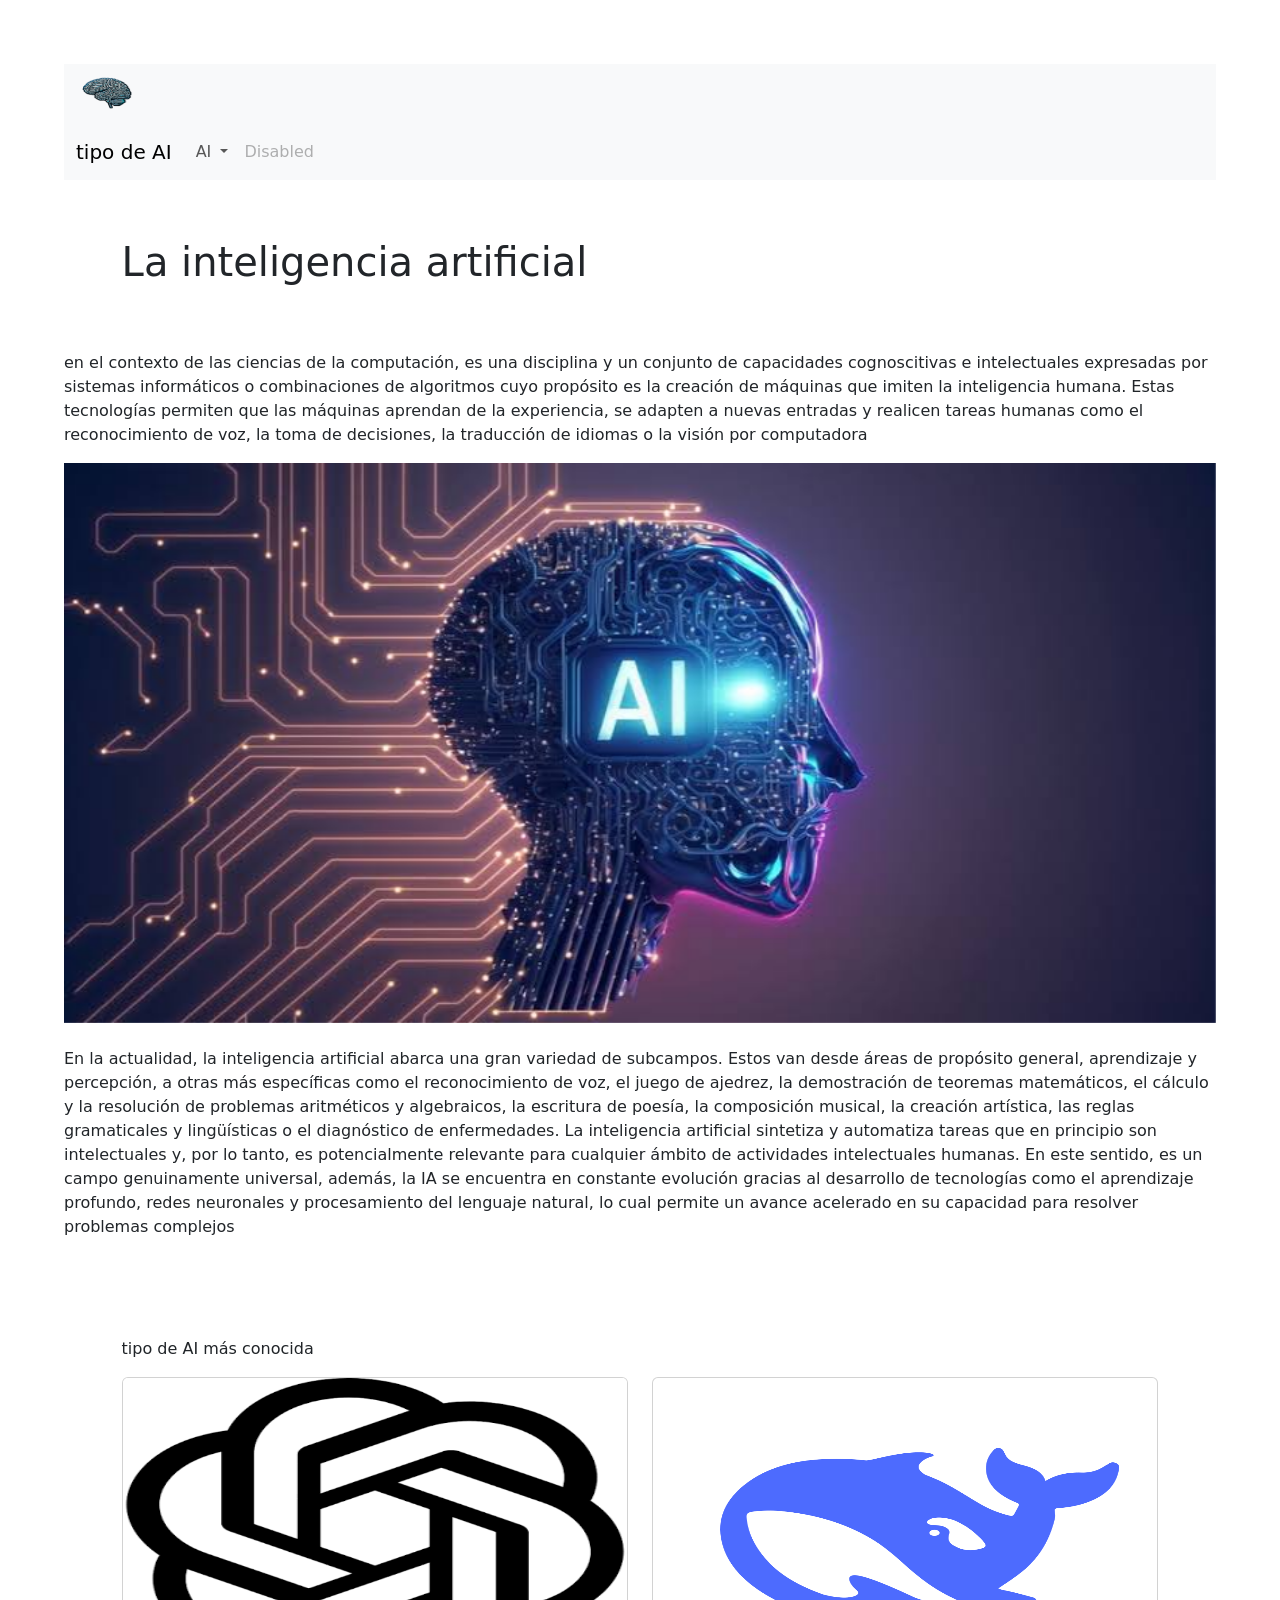
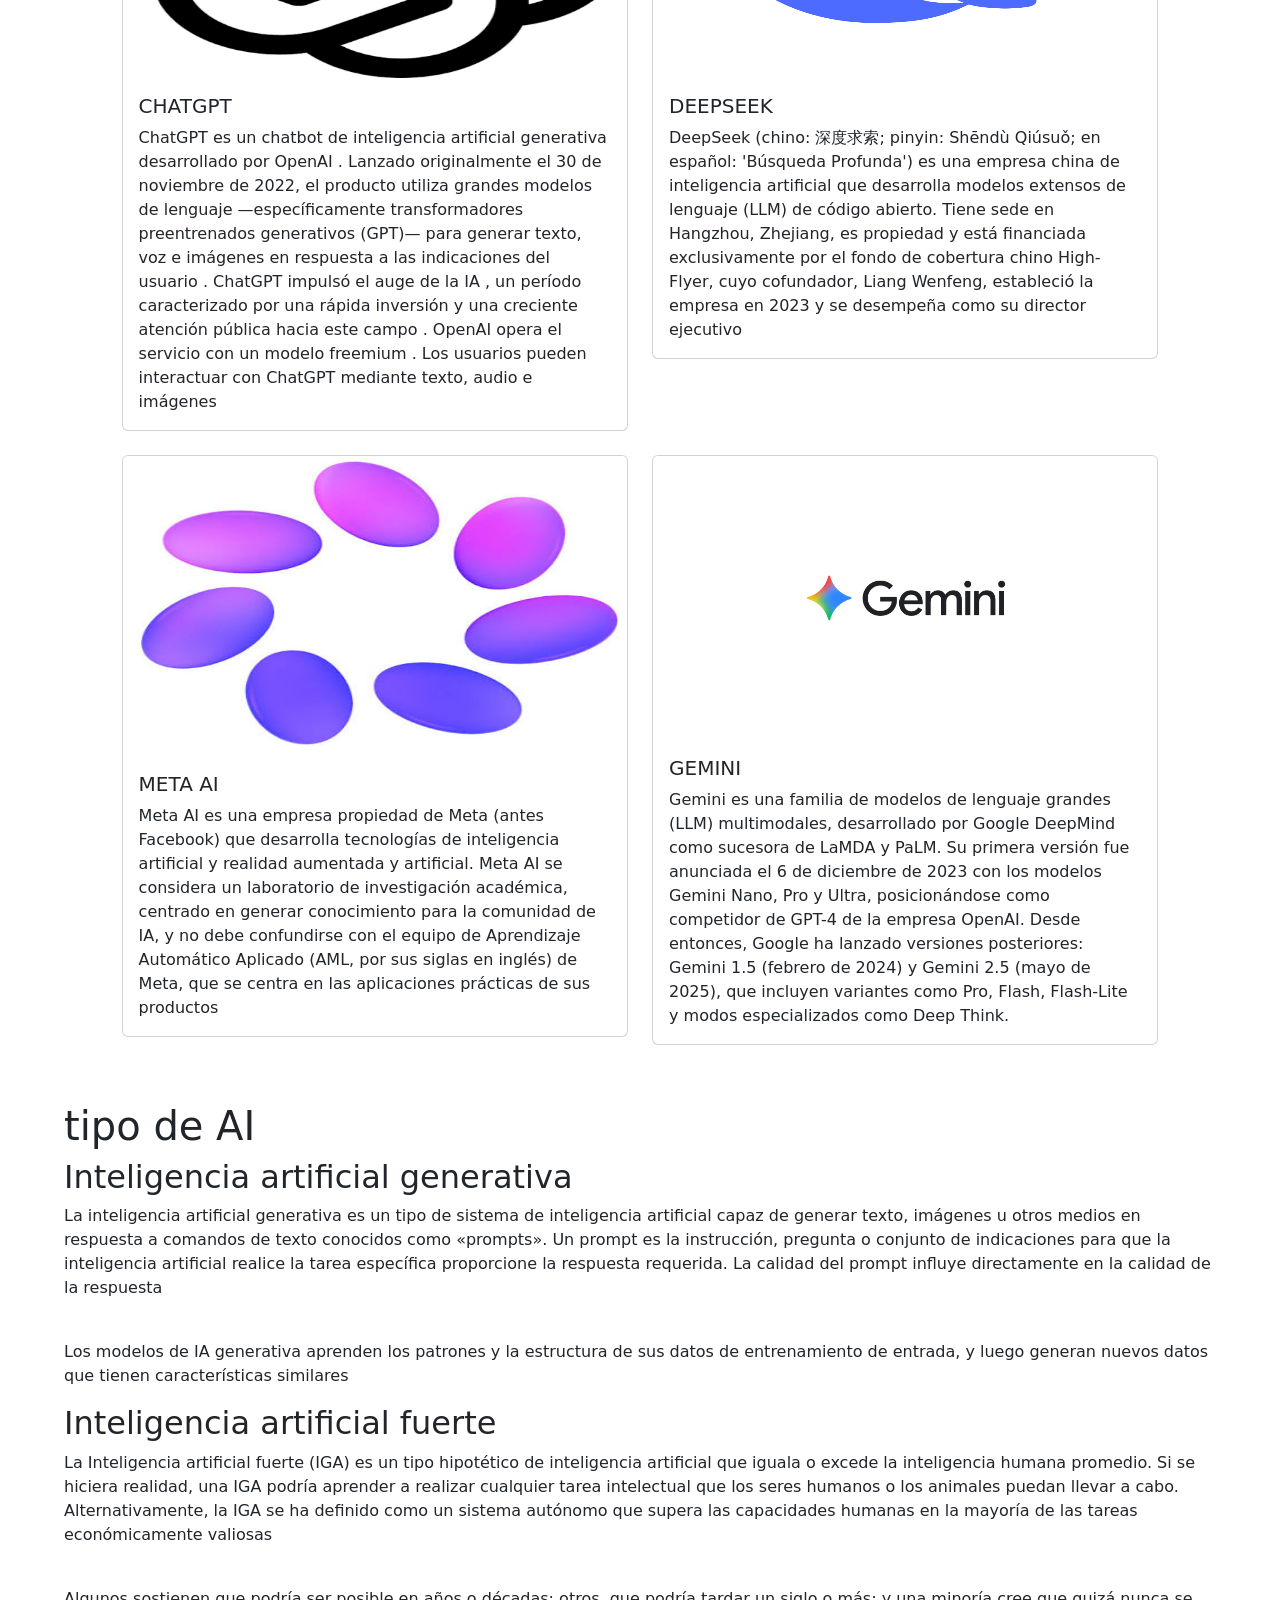
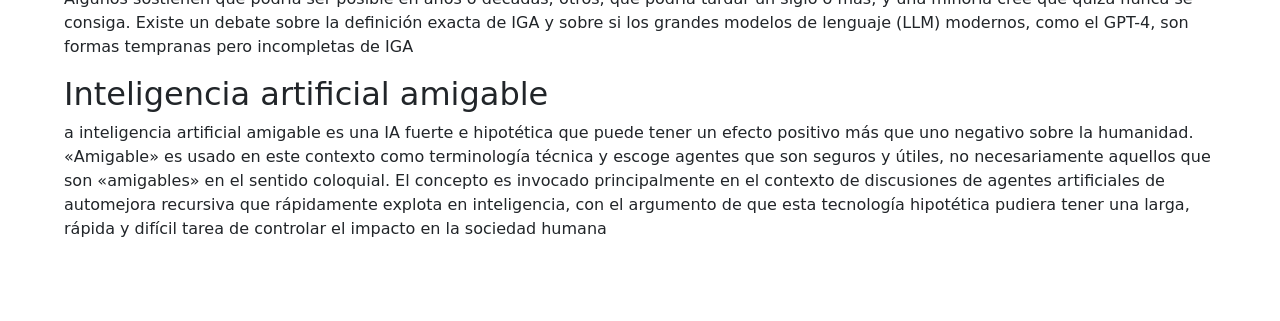
<file: index.html>
<!DOCTYPE html>
<html lang="en">
<head>
    <meta charset="UTF-8">
    <meta name="viewport" content="width=device-width, initial-scale=1.0">
    <title>historia de la Inteligencia Artificial</title>
    <link href="https://cdn.jsdelivr.net/npm/bootstrap@5.3.8/dist/css/bootstrap.min.css" rel="stylesheet" integrity="sha384-sRIl4kxILFvY47J16cr9ZwB07vP4J8+LH7qKQnuqkuIAvNWLzeN8tE5YBujZqJLB" crossorigin="anonymous">
    <script src="https://cdn.jsdelivr.net/npm/bootstrap@5.3.8/dist/js/bootstrap.bundle.min.js" integrity="sha384-FKyoEForCGlyvwx9Hj09JcYn3nv7wiPVlz7YYwJrWVcXK/BmnVDxM+D2scQbITxI" crossorigin="anonymous"></script>
    <link rel="stylesheet" href="estilos.css">

</head>
<body>
<nav class="navbar bg-body-tertiary">
  <div class="container">
    <a class="navbar-brand" href="#">
      <img src="imagenes/cerebro AI.png" alt="" width="50" height="34">
    </a>
  </div>
</nav>
<nav class="navbar navbar-expand-lg bg-body-tertiary">
  <div class="container-fluid">
    <a class="navbar-brand" href="#">tipo de AI</a>
    <button class="navbar-toggler" type="button" data-bs-toggle="collapse" data-bs-target="#navbarSupportedContent" aria-controls="navbarSupportedContent" aria-expanded="false" aria-label="Toggle navigation">
      <span class="navbar-toggler-icon"></span>
    </button>
    <div class="collapse navbar-collapse" id="navbarSupportedContent">
      <ul class="navbar-nav me-auto mb-2 mb-lg-0">
        <li class="nav-item dropdown">
          <a class="nav-link dropdown-toggle" href="#" role="button" data-bs-toggle="dropdown" aria-expanded="false">
            AI
          </a>
          <ul class="dropdown-menu">
            <li><a class="dropdown-item" href="Gemini.html">Gemini</a></li>
            <li><a class="dropdown-item" href="deepseek.html">DeepSeek</a></li>
            <li><a class="dropdown-item" href="ChatGPT.html">ChatGPT</a></li>
            <li><a class="dropdown-item" href="metaAI.html">metaAI</a></li>
            <li><hr class="dropdown-divider"></li>
          </ul>
        </li>
        <li class="nav-item">
          <a class="nav-link disabled" aria-disabled="true">Disabled</a>
        </li>
      </ul>
      
    </div>
  </div>
</nav>

  <section>
    <h1>La inteligencia artificial</h1>
    </section>
    <p>en el contexto de las ciencias de la computación, es una disciplina y un conjunto de capacidades cognoscitivas e intelectuales expresadas por sistemas informáticos o combinaciones de algoritmos cuyo propósito es la creación de máquinas que imiten la inteligencia humana. Estas tecnologías permiten que las máquinas aprendan de la experiencia, se adapten a nuevas entradas y realicen tareas humanas como el reconocimiento de voz, la toma de decisiones, la traducción de idiomas o la visión por computadora</p>
    <header>
        <div id="carouselExampleSlidesOnly" class="carousel slide" data-bs-ride="carousel">
  <div class="carousel-inner">
    <div class="carousel-item active">
      <img src="imagenes/AI.jpg" class="d-block w-100" alt="..." height="560">
    </div>
    <div class="carousel-item">
      <img src="imagenes/historia de la Inteligencia Artificial.jpg" class="d-block w-100" alt="..." height="560">
    </div>
    <div class="carousel-item">
      <img src="imagenes/IA 2.webp" class="d-block w-100" alt="..." height="560">
    </div>
  </div>
</div>
<br>

    </header>
    <p>En la actualidad, la inteligencia artificial abarca una gran variedad de subcampos. Estos van desde áreas de propósito general, aprendizaje y percepción, a otras más específicas como el reconocimiento de voz, el juego de ajedrez, la demostración de teoremas matemáticos, el cálculo y la resolución de problemas aritméticos y algebraicos, la escritura de poesía, la composición musical, la creación artística, las reglas gramaticales y lingüísticas o el diagnóstico de enfermedades. La inteligencia artificial sintetiza y automatiza tareas que en principio son intelectuales y, por lo tanto, es potencialmente relevante para cualquier ámbito de actividades intelectuales humanas. En este sentido, es un campo genuinamente universal, además, la IA se encuentra en constante evolución gracias al desarrollo de tecnologías como el aprendizaje profundo, redes neuronales y procesamiento del lenguaje natural, lo cual permite un avance acelerado en su capacidad para resolver problemas complejos</p>
    <br>    
<section>
  <p>tipo de AI más conocida</p>
    <div class="row row-cols-1 row-cols-md-2 g-4">
  <div class="col">
    <div class="card">
      <img src="imagenes/chatgpt 1.png" class="card-img-top" alt="..." height="300" >
      <div class="card-body">
        <h5 class="card-title">CHATGPT</h5>
        <p class="card-text">ChatGPT es un chatbot de inteligencia artificial generativa desarrollado por OpenAI . Lanzado originalmente el 30 de noviembre de 2022, el producto utiliza grandes modelos de lenguaje —específicamente transformadores preentrenados generativos (GPT)— para generar texto, voz e imágenes en respuesta a las indicaciones del usuario . ChatGPT impulsó el auge de la IA , un período caracterizado por una rápida inversión y una creciente atención pública hacia este campo . OpenAI opera el servicio con un modelo freemium . Los usuarios pueden interactuar con ChatGPT mediante texto, audio e imágenes</p>
      </div>
    </div>
  </div>
  <div class="col">
    <div class="card">
      <img src="imagenes/deepseek.webp" class="card-img-top" alt="..." height="300">
      <div class="card-body">
        <h5 class="card-title">DEEPSEEK</h5>
        <p class="card-text">DeepSeek (chino: 深度求索; pinyin: Shēndù Qiúsuǒ; en español: 'Búsqueda Profunda') es una empresa china de inteligencia artificial que desarrolla modelos extensos de lenguaje (LLM) de código abierto. Tiene sede en Hangzhou, Zhejiang, es propiedad y está financiada exclusivamente por el fondo de cobertura chino High-Flyer, cuyo cofundador, Liang Wenfeng, estableció la empresa en 2023 y se desempeña como su director ejecutivo</p>
      </div>
    </div>
  </div>
  <div class="col">
    <div class="card">
      <img src="imagenes/metaAI.jpg" class="card-img-top" alt="..." height="300">
      <div class="card-body">
        <h5 class="card-title">META AI</h5>
        <p class="card-text">Meta AI es una empresa propiedad de Meta (antes Facebook) que desarrolla tecnologías de inteligencia artificial y realidad aumentada y artificial. Meta AI se considera un laboratorio de investigación académica, centrado en generar conocimiento para la comunidad de IA, y no debe confundirse con el equipo de Aprendizaje Automático Aplicado (AML, por sus siglas en inglés) de Meta, que se centra en las aplicaciones prácticas de sus productos</p>
      </div>
    </div>
  </div>
  <div class="col">
    <div class="card">
      <img src="imagenes/gemini.png" class="card-img-top" alt="..." height="40%">
      <div class="card-body">
        <h5 class="card-title">GEMINI</h5>
        <p class="card-text">Gemini es una familia de modelos de lenguaje grandes (LLM) multimodales, desarrollado por Google DeepMind como sucesora de LaMDA y PaLM. Su primera versión fue anunciada el 6 de diciembre de 2023 con los modelos Gemini Nano, Pro y Ultra, posicionándose como competidor de GPT-4 de la empresa OpenAI. Desde entonces, Google ha lanzado versiones posteriores: Gemini 1.5 (febrero de 2024) y Gemini 2.5 (mayo de 2025), que incluyen variantes como Pro, Flash, Flash-Lite y modos especializados como Deep Think.</p>
      </div>
    </div>
  </div>
</div>
 
</div>
</section>
<h1>tipo de AI</h1>
<h2>Inteligencia artificial generativa</h2>
<p>La inteligencia artificial generativa es un tipo de sistema de inteligencia artificial capaz de generar texto, imágenes u otros medios en respuesta a comandos de texto conocidos como «prompts».  Un prompt es la instrucción, pregunta o conjunto de indicaciones para que la inteligencia artificial realice la tarea específica proporcione la respuesta requerida. La calidad del prompt influye directamente en la calidad de la respuesta</p>
<br>
<p>Los modelos de IA generativa aprenden los patrones y la estructura de sus datos de entrenamiento de entrada, y luego generan nuevos datos que tienen características similares</p>
<h2>Inteligencia artificial fuerte</h2>
<p>La Inteligencia artificial fuerte (IGA) es un tipo hipotético de inteligencia artificial que iguala o excede la inteligencia humana promedio. Si se hiciera realidad, una IGA podría aprender a realizar cualquier tarea intelectual que los seres humanos o los animales puedan llevar a cabo. Alternativamente, la IGA se ha definido como un sistema autónomo que supera las capacidades humanas en la mayoría de las tareas económicamente valiosas</p>
<br>
<p>Algunos sostienen que podría ser posible en años o décadas; otros, que podría tardar un siglo o más; y una minoría cree que quizá nunca se consiga. Existe un debate sobre la definición exacta de IGA y sobre si los grandes modelos de lenguaje (LLM) modernos, como el GPT-4, son formas tempranas pero incompletas de IGA</p>
<h2>Inteligencia artificial amigable</h2>
<p>a inteligencia artificial amigable es una IA fuerte e hipotética que puede tener un efecto positivo más que uno negativo sobre la humanidad. «Amigable» es usado en este contexto como terminología técnica y escoge agentes que son seguros y útiles, no necesariamente aquellos que son «amigables» en el sentido coloquial. El concepto es invocado principalmente en el contexto de discusiones de agentes artificiales de automejora recursiva que rápidamente explota en inteligencia, con el argumento de que esta tecnología hipotética pudiera tener una larga, rápida y difícil tarea de controlar el impacto en la sociedad humana</p>
</body>
</html>
</file>
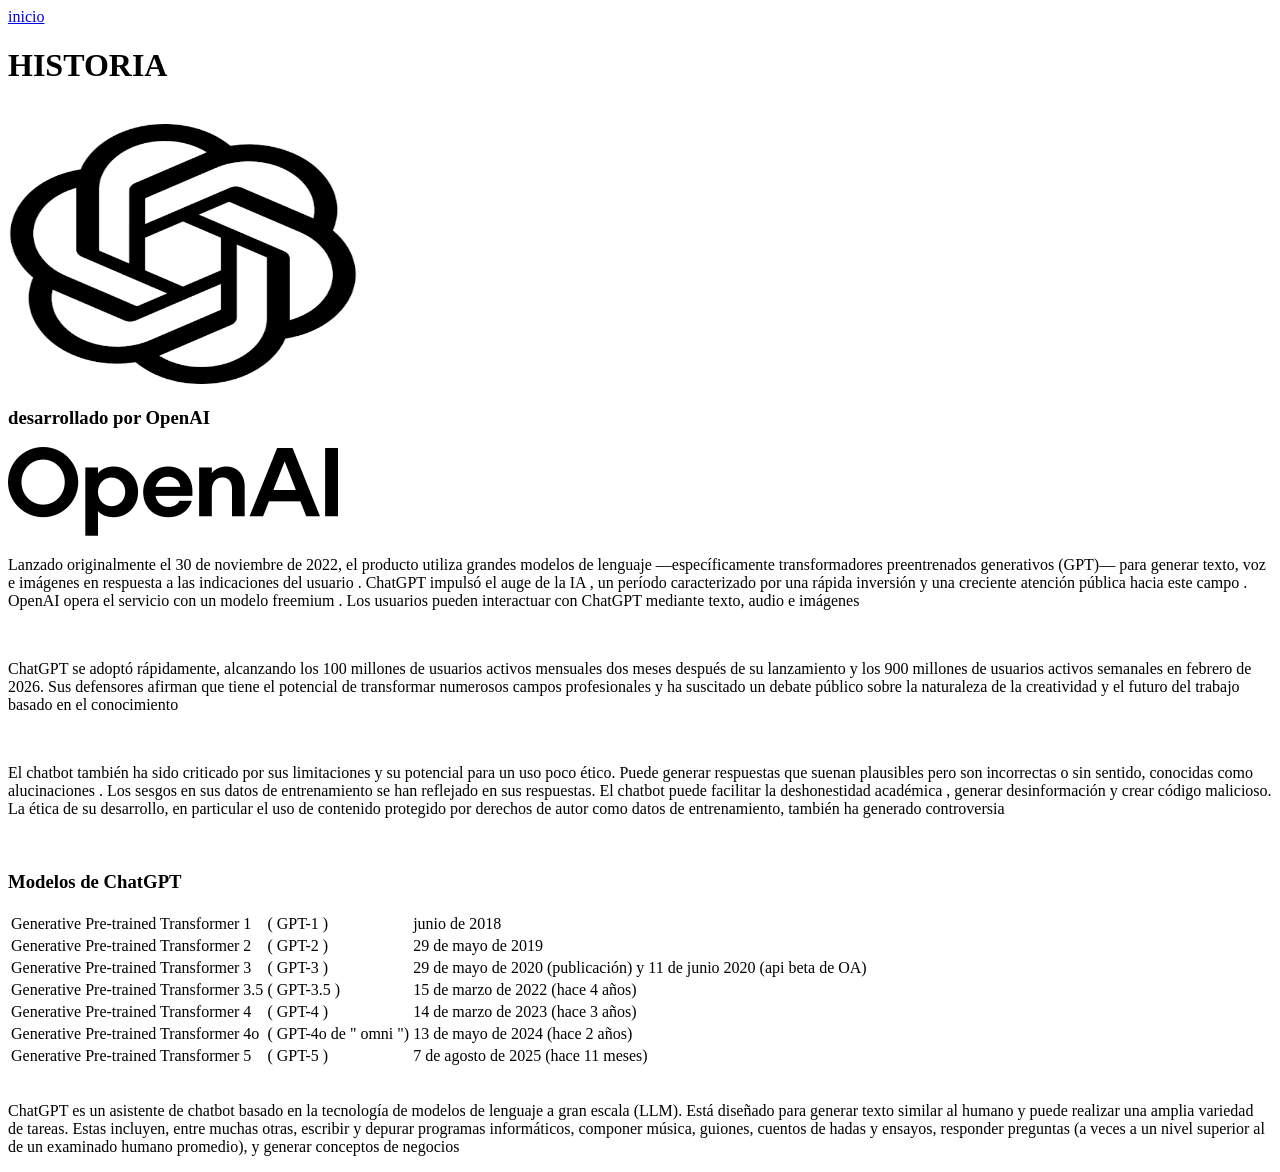
<file: ChatGPT.html>
<!DOCTYPE html>
<html lang="en">
<head>
    <meta charset="UTF-8">
    <meta name="viewport" content="width=device-width, initial-scale=1.0">
    <title>ChatGPT</title>
</head>
<body>
     <nav>
        <a href="index.html">inicio</a>
    </nav>
    <h1>HISTORIA</h1>
    <br>
    <img src="imagenes/chatgpt 1.png" height="260" width="350">
    <br>
    <H3>desarrollado por OpenAI</H3>
    <img src="imagenes/openAI.webp">
    <br>
    <P>Lanzado originalmente el 30 de noviembre de 2022, el producto utiliza grandes modelos de lenguaje —específicamente transformadores preentrenados generativos (GPT)— para generar texto, voz e imágenes en respuesta a las indicaciones del usuario . ChatGPT impulsó el auge de la IA , un período caracterizado por una rápida inversión y una creciente atención pública hacia este campo . OpenAI opera el servicio con un modelo freemium . Los usuarios pueden interactuar con ChatGPT mediante texto, audio e imágenes</P>
    <br>
    <p>ChatGPT se adoptó rápidamente, alcanzando los 100 millones de usuarios activos mensuales dos meses después de su lanzamiento y los 900 millones de usuarios activos semanales en febrero de 2026. Sus defensores afirman que tiene el potencial de transformar numerosos campos profesionales y ha suscitado un debate público sobre la naturaleza de la creatividad y el futuro del trabajo basado en el conocimiento</p>
    <br>
    <p>El chatbot también ha sido criticado por sus limitaciones y su potencial para un uso poco ético. Puede generar respuestas que suenan plausibles pero son incorrectas o sin sentido, conocidas como alucinaciones . Los sesgos en sus datos de entrenamiento se han reflejado en sus respuestas. El chatbot puede facilitar la deshonestidad académica , generar desinformación y crear código malicioso. La ética de su desarrollo, en particular el uso de contenido protegido por derechos de autor como datos de entrenamiento, también ha generado controversia</p>
    <br>
    <h3>Modelos de ChatGPT</h3>
    <table>
  <tr>
    <td>Generative Pre-trained Transformer 1</td>
    <td>( GPT-1 )</td>
    <td>junio de 2018</td>
  </tr>
  <tr>
     <td>Generative Pre-trained Transformer 2</td>
    <td>( GPT-2 )</td>
    <td>29 de mayo de 2019</td>
  </tr>
  <tr>
    <td>Generative Pre-trained Transformer 3</td>
    <td>( GPT-3 )</td>
    <td>29 de mayo de 2020 (publicación) y 11 de junio 2020 (api beta de OA) </td>
  </tr>
  <tr>
    <td>Generative Pre-trained Transformer 3.5</td>
    <td>( GPT-3.5 )</td>
    <td>15 de marzo  de 2022 (hace 4 años)</td>
  </tr>
  <tr>
    <td>Generative Pre-trained Transformer 4</td>
    <td>( GPT-4 )</td>
    <td>14 de marzo de 2023 (hace 3 años)</td>
  </tr>
  <tr>
    <td>Generative Pre-trained Transformer 4o</td>
    <td>( GPT-4o de " omni ")</td>
    <td>13 de mayo de 2024 (hace 2 años)</td>
  </tr>
  <tr>
    <td>Generative Pre-trained Transformer 5</td>
    <td>( GPT-5 )</td>
    <td> 7 de agosto de 2025 (hace 11 meses)</td>
  </tr>
</table>
<br>
    <p>ChatGPT es un asistente de chatbot basado en la tecnología de modelos de lenguaje a gran escala (LLM). Está diseñado para generar texto similar al humano y puede realizar una amplia variedad de tareas. Estas incluyen, entre muchas otras, escribir y depurar programas informáticos, componer música, guiones, cuentos de hadas y ensayos, responder preguntas (a veces a un nivel superior al de un examinado humano promedio), y generar conceptos de negocios</p>
</body>
    
</body>
</html>
</file>
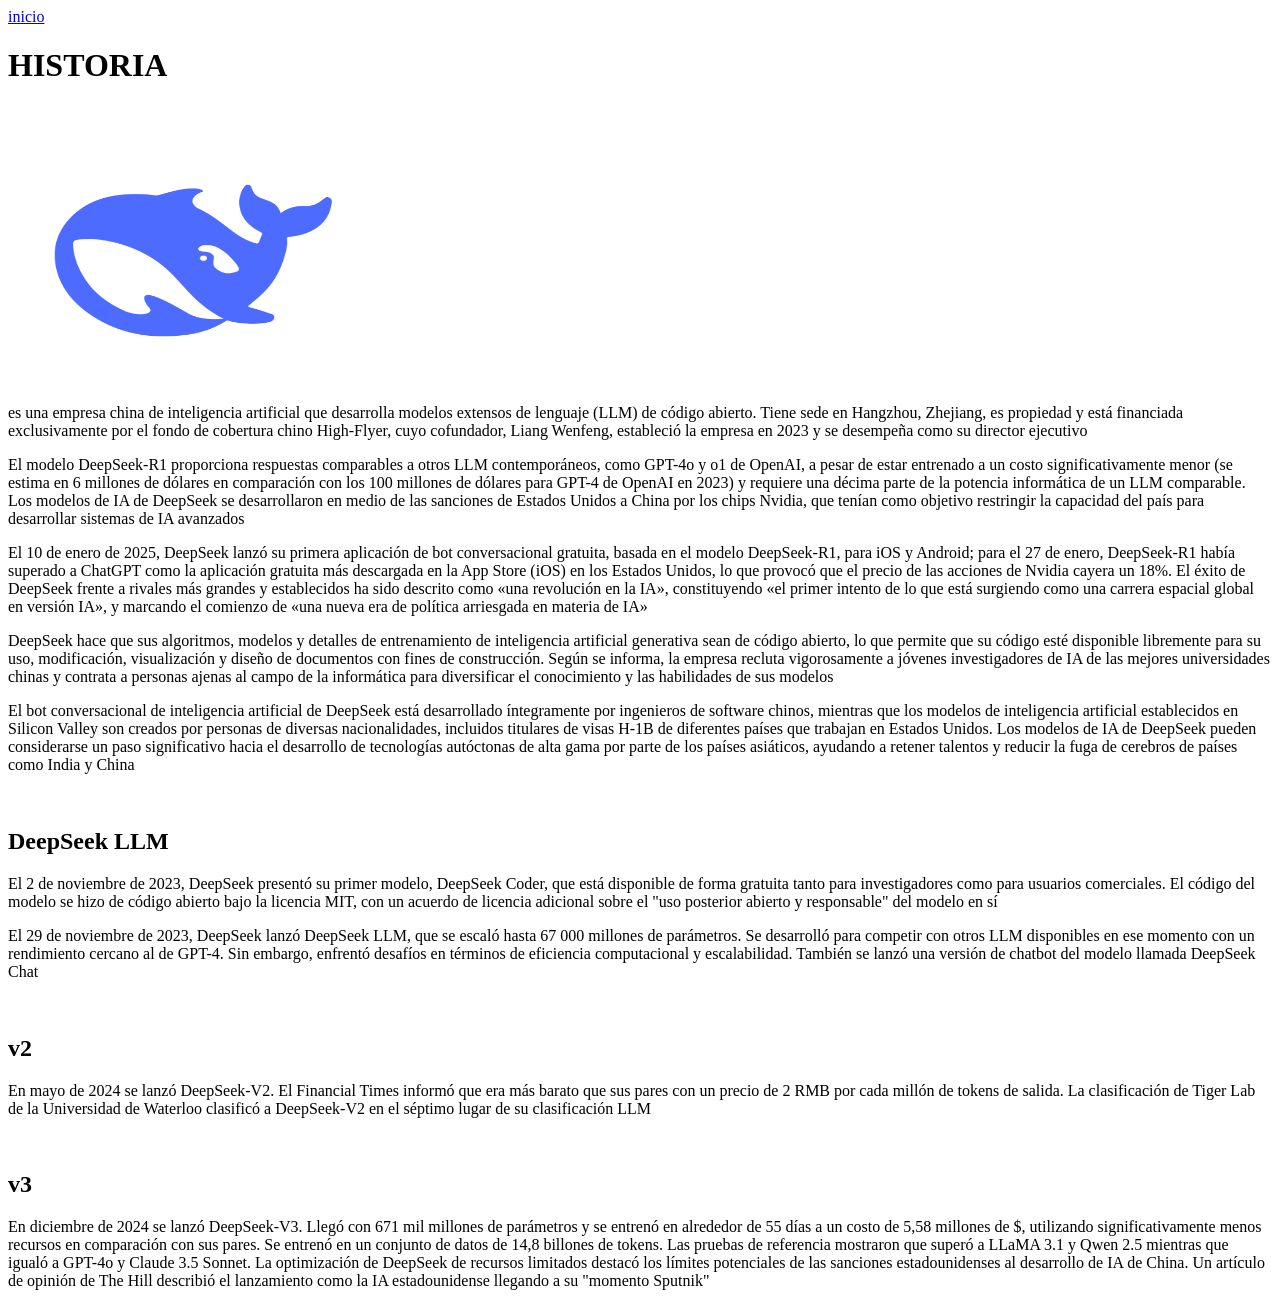
<file: deepseek.html>
<!DOCTYPE html>
<html lang="en">
<head>
    <meta charset="UTF-8">
    <meta name="viewport" content="width=device-width, initial-scale=1.0">
    <title>DeepSeek</title>
</head>
<body>
     <nav>
        <a href="index.html">inicio</a>
    </nav>
    <h1>HISTORIA</h1>
    <br>
    <img src="imagenes/deepseek.webp" height="260" width="350">
    <br>
    <p>es una empresa china de inteligencia artificial que desarrolla modelos extensos de lenguaje (LLM) de código abierto. Tiene sede en Hangzhou, Zhejiang, es propiedad y está financiada exclusivamente por el fondo de cobertura chino High-Flyer, cuyo cofundador, Liang Wenfeng, estableció la empresa en 2023 y se desempeña como su director ejecutivo</p>
    <p>El modelo DeepSeek-R1 proporciona respuestas comparables a otros LLM contemporáneos, como GPT-4o y o1 de OpenAI, a pesar de estar entrenado a un costo significativamente menor (se estima en 6 millones de dólares en comparación con los 100 millones de dólares para GPT-4 de OpenAI en 2023) y requiere una décima parte de la potencia informática de un LLM comparable. Los modelos de IA de DeepSeek se desarrollaron en medio de las sanciones de Estados Unidos a China por los chips Nvidia, que tenían como objetivo restringir la capacidad del país para desarrollar sistemas de IA avanzados</p>
    <p>El 10 de enero de 2025, DeepSeek lanzó su primera aplicación de bot conversacional gratuita, basada en el modelo DeepSeek-R1, para iOS y Android; para el 27 de enero, DeepSeek-R1 había superado a ChatGPT como la aplicación gratuita más descargada en la App Store (iOS) en los Estados Unidos, lo que provocó que el precio de las acciones de Nvidia cayera un 18%. El éxito de DeepSeek frente a rivales más grandes y establecidos ha sido descrito como «una revolución en la IA», constituyendo «el primer intento de lo que está surgiendo como una carrera espacial global en versión IA», y marcando el comienzo de «una nueva era de política arriesgada en materia de IA»</p>
    <p>DeepSeek hace que sus algoritmos, modelos y detalles de entrenamiento de inteligencia artificial generativa sean de código abierto, lo que permite que su código esté disponible libremente para su uso, modificación, visualización y diseño de documentos con fines de construcción. Según se informa, la empresa recluta vigorosamente a jóvenes investigadores de IA de las mejores universidades chinas y contrata a personas ajenas al campo de la informática para diversificar el conocimiento y las habilidades de sus modelos</p>
    <p>El bot conversacional de inteligencia artificial de DeepSeek está desarrollado íntegramente por ingenieros de software chinos, mientras que los modelos de inteligencia artificial establecidos en Silicon Valley son creados por personas de diversas nacionalidades, incluidos titulares de visas H-1B de diferentes países que trabajan en Estados Unidos. Los modelos de IA de DeepSeek pueden considerarse un paso significativo hacia el desarrollo de tecnologías autóctonas de alta gama por parte de los países asiáticos, ayudando a retener talentos y reducir la fuga de cerebros de países como India y China</p>
    <br>
    <h2>DeepSeek LLM</h2>
    <p>El 2 de noviembre de 2023, DeepSeek presentó su primer modelo, DeepSeek Coder, que está disponible de forma gratuita tanto para investigadores como para usuarios comerciales. El código del modelo se hizo de código abierto bajo la licencia MIT, con un acuerdo de licencia adicional sobre el "uso posterior abierto y responsable" del modelo en sí</p>
    <p>El 29 de noviembre de 2023, DeepSeek lanzó DeepSeek LLM, que se escaló hasta 67 000 millones de parámetros. Se desarrolló para competir con otros LLM disponibles en ese momento con un rendimiento cercano al de GPT-4. Sin embargo, enfrentó desafíos en términos de eficiencia computacional y escalabilidad. También se lanzó una versión de chatbot del modelo llamada DeepSeek Chat</p>
    <br>
    <h2>v2</h2>
    <p>En mayo de 2024 se lanzó DeepSeek-V2. El Financial Times informó que era más barato que sus pares con un precio de 2 RMB por cada millón de tokens de salida. La clasificación de Tiger Lab de la Universidad de Waterloo clasificó a DeepSeek-V2 en el séptimo lugar de su clasificación LLM</p>
    <br>
    <h2>v3</h2>
    <p>En diciembre de 2024 se lanzó DeepSeek-V3. Llegó con 671 mil millones de parámetros y se entrenó en alrededor de 55 días a un costo de 5,58 millones de $, utilizando significativamente menos recursos en comparación con sus pares. Se entrenó en un conjunto de datos de 14,8 billones de tokens. Las pruebas de referencia mostraron que superó a LLaMA 3.1 y Qwen 2.5 mientras que igualó a GPT-4o y Claude 3.5 Sonnet. La optimización de DeepSeek de recursos limitados destacó los límites potenciales de las sanciones estadounidenses al desarrollo de IA de China. Un artículo de opinión de The Hill describió el lanzamiento como la IA estadounidense llegando a su "momento Sputnik"</p>
</body>
</html>
</file>
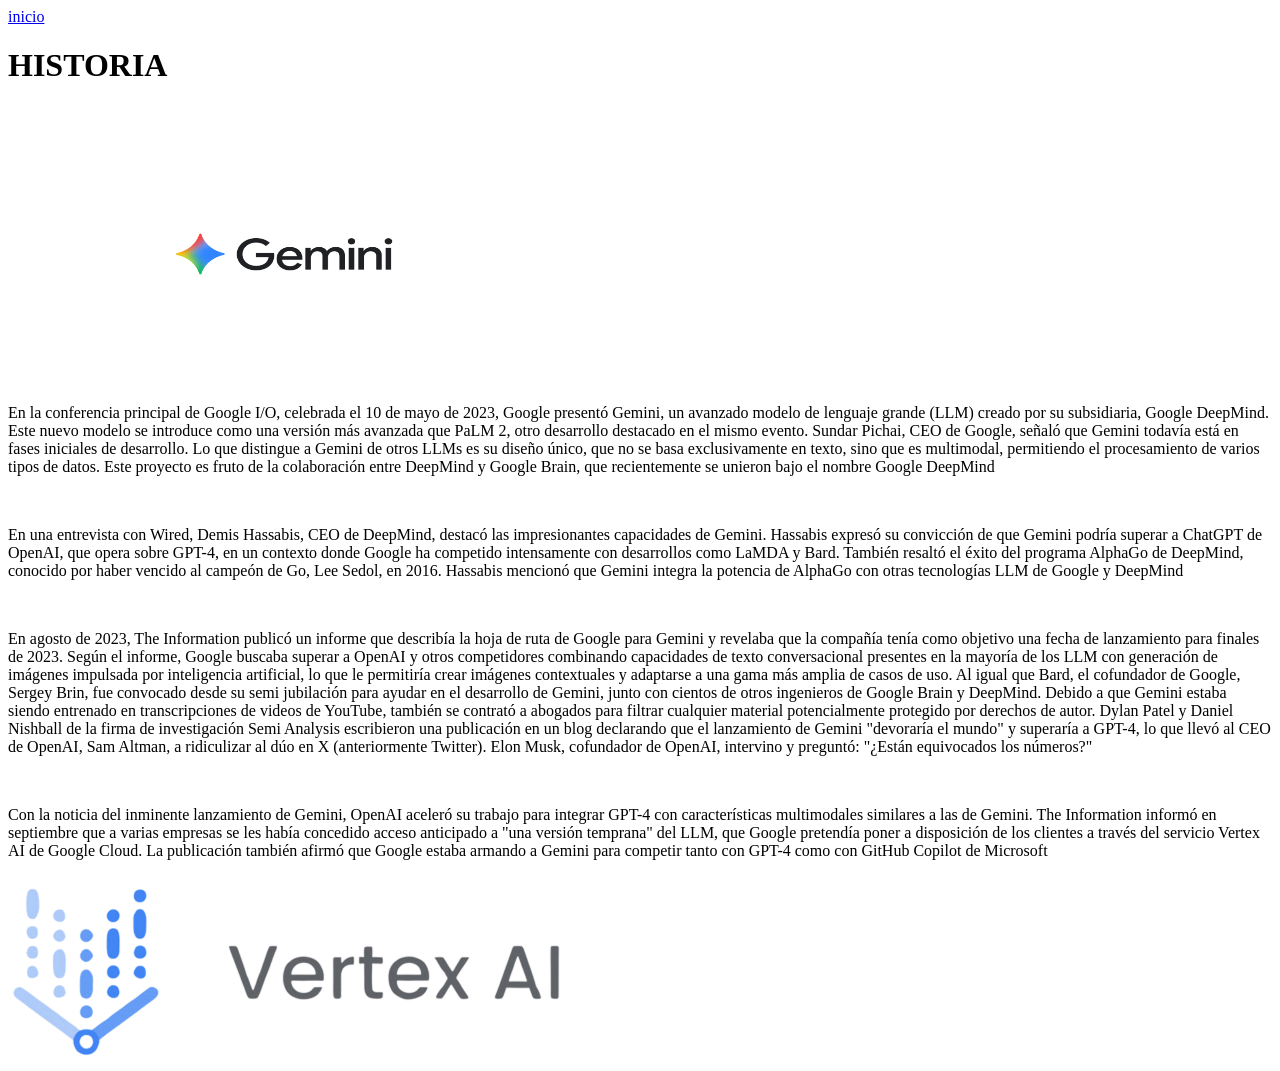
<file: Gemini.html>
<!DOCTYPE html>
<html lang="en">
<head>
    <meta charset="UTF-8">
    <meta name="viewport" content="width=device-width, initial-scale=1.0">
    <title>Gemini</title>
</head>
<body>
     <nav>
        <a href="index.html">inicio</a>
    </nav>
    <h1>HISTORIA</h1>
    <br>
    <img src="imagenes/gemini.png" height="260" width="550">
    <p>En la conferencia principal de Google I/O, celebrada el 10 de mayo de 2023, Google presentó Gemini, un avanzado modelo de lenguaje grande (LLM) creado por su subsidiaria, Google DeepMind. Este nuevo modelo se introduce como una versión más avanzada que PaLM 2, otro desarrollo destacado en el mismo evento. Sundar Pichai, CEO de Google, señaló que Gemini todavía está en fases iniciales de desarrollo. Lo que distingue a Gemini de otros LLMs es su diseño único, que no se basa exclusivamente en texto, sino que es multimodal, permitiendo el procesamiento de varios tipos de datos. Este proyecto es fruto de la colaboración entre DeepMind y Google Brain, que recientemente se unieron bajo el nombre Google DeepMind</p>
    <br>
    <p>En una entrevista con Wired, Demis Hassabis, CEO de DeepMind, destacó las impresionantes capacidades de Gemini. Hassabis expresó su convicción de que Gemini podría superar a ChatGPT de OpenAI, que opera sobre GPT-4, en un contexto donde Google ha competido intensamente con desarrollos como LaMDA y Bard. También resaltó el éxito del programa AlphaGo de DeepMind, conocido por haber vencido al campeón de Go, Lee Sedol, en 2016. Hassabis mencionó que Gemini integra la potencia de AlphaGo con otras tecnologías LLM de Google y DeepMind</p>
    <br>
    <p>En agosto de 2023, The Information publicó un informe que describía la hoja de ruta de Google para Gemini y revelaba que la compañía tenía como objetivo una fecha de lanzamiento para finales de 2023. Según el informe, Google buscaba superar a OpenAI y otros competidores combinando capacidades de texto conversacional presentes en la mayoría de los LLM con generación de imágenes impulsada por inteligencia artificial, lo que le permitiría crear imágenes contextuales y adaptarse a una gama más amplia de casos de uso. Al igual que Bard, el cofundador de Google, Sergey Brin, fue convocado desde su semi jubilación para ayudar en el desarrollo de Gemini, junto con cientos de otros ingenieros de Google Brain y DeepMind. Debido a que Gemini estaba siendo entrenado en transcripciones de videos de YouTube, también se contrató a abogados para filtrar cualquier material potencialmente protegido por derechos de autor. Dylan Patel y Daniel Nishball de la firma de investigación Semi Analysis escribieron una publicación en un blog declarando que el lanzamiento de Gemini "devoraría el mundo" y superaría a GPT-4, lo que llevó al CEO de OpenAI, Sam Altman, a ridiculizar al dúo en X (anteriormente Twitter). Elon Musk, cofundador de OpenAI, intervino y preguntó: "¿Están equivocados los números?"</p>
    <br>
    <p>Con la noticia del inminente lanzamiento de Gemini, OpenAI aceleró su trabajo para integrar GPT-4 con características multimodales similares a las de Gemini. The Information informó en septiembre que a varias empresas se les había concedido acceso anticipado a "una versión temprana" del LLM, que Google pretendía poner a disposición de los clientes a través del servicio Vertex AI de Google Cloud. La publicación también afirmó que Google estaba armando a Gemini para competir tanto con GPT-4 como con GitHub Copilot de Microsoft</p>
    <img src="imagenes/vertex AI.png">
</body>
</html>
</file>
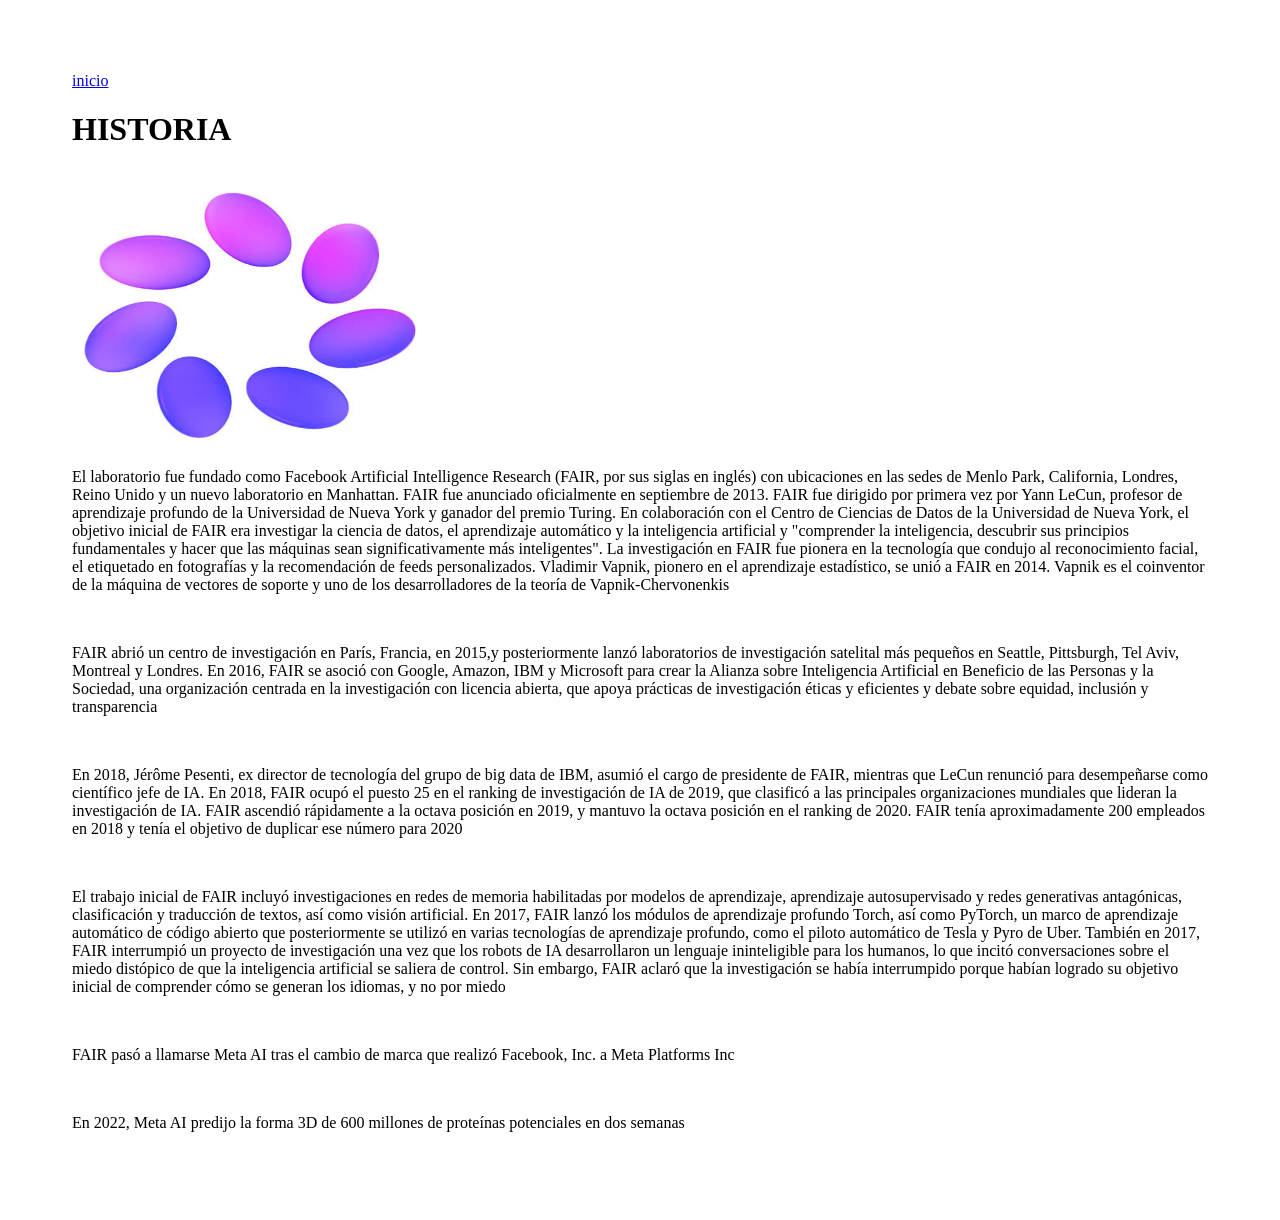
<file: metaAI.html>
<!DOCTYPE html>
<html lang="en">
<head>
    <meta charset="UTF-8">
    <meta name="viewport" content="width=device-width, initial-scale=1.0">
    <title>metaAI</title>
    <link rel="stylesheet" href="estilos.css">
</head>
<body>
      <nav>
        <a href="index.html">inicio</a>
    </nav>
    <H1>HISTORIA</H1>
    <br>
    <img src="imagenes/metaAI.jpg" height="260" width="350">
    <br>
    <p>El laboratorio fue fundado como Facebook Artificial Intelligence Research (FAIR, por sus siglas en inglés) con ubicaciones en las sedes de Menlo Park, California, Londres, Reino Unido y un nuevo laboratorio en Manhattan. FAIR fue anunciado oficialmente en septiembre de 2013. FAIR fue dirigido por primera vez por Yann LeCun, profesor de aprendizaje profundo de la Universidad de Nueva York y ganador del premio Turing. En colaboración con el Centro de Ciencias de Datos de la Universidad de Nueva York, el objetivo inicial de FAIR era investigar la ciencia de datos, el aprendizaje automático y la inteligencia artificial y "comprender la inteligencia, descubrir sus principios fundamentales y hacer que las máquinas sean significativamente más inteligentes".  La investigación en FAIR fue pionera en la tecnología que condujo al reconocimiento facial, el etiquetado en fotografías y la recomendación de feeds personalizados.  Vladimir Vapnik, pionero en el aprendizaje estadístico, se unió a FAIR  en 2014. Vapnik es el coinventor de la máquina de vectores de soporte y uno de los desarrolladores de la teoría de Vapnik-Chervonenkis</p>
    <br>
    <p>FAIR abrió un centro de investigación en París, Francia, en 2015,y posteriormente lanzó laboratorios de investigación satelital más pequeños en Seattle, Pittsburgh, Tel Aviv, Montreal y Londres. En 2016, FAIR se asoció con Google, Amazon, IBM y Microsoft para crear la Alianza sobre Inteligencia Artificial en Beneficio de las Personas y la Sociedad, una organización centrada en la investigación con licencia abierta, que apoya prácticas de investigación éticas y eficientes y debate sobre equidad, inclusión y transparencia</p>
    <br>
    <p>En 2018, Jérôme Pesenti, ex director de tecnología del grupo de big data de IBM, asumió el cargo de presidente de FAIR, mientras que LeCun renunció para desempeñarse como científico jefe de IA. En 2018, FAIR ocupó el puesto 25 en el ranking de investigación de IA de 2019, que clasificó a las principales organizaciones mundiales que lideran la investigación de IA. FAIR ascendió rápidamente a la octava posición en 2019, y mantuvo la octava posición en el ranking de 2020. FAIR tenía aproximadamente 200 empleados en 2018 y tenía el objetivo de duplicar ese número para 2020</p>
    <br>
    <p>El trabajo inicial de FAIR incluyó investigaciones en redes de memoria habilitadas por modelos de aprendizaje, aprendizaje autosupervisado y redes generativas antagónicas, clasificación y traducción de textos, así como visión artificial.  En 2017, FAIR lanzó los módulos de aprendizaje profundo Torch, así como PyTorch, un marco de aprendizaje automático de código abierto  que posteriormente se utilizó en varias tecnologías de aprendizaje profundo, como el piloto automático de Tesla  y Pyro de Uber. También en 2017, FAIR interrumpió un proyecto de investigación una vez que los robots de IA desarrollaron un lenguaje ininteligible para los humanos, lo que incitó conversaciones sobre el miedo distópico de que la inteligencia artificial se saliera de control. Sin embargo, FAIR aclaró que la investigación se había interrumpido porque habían logrado su objetivo inicial de comprender cómo se generan los idiomas, y no por miedo</p>
    <br>
    <p>FAIR pasó a llamarse Meta AI tras el cambio de marca que realizó Facebook, Inc. a Meta Platforms Inc</p>
    <br>
    <p>En 2022, Meta AI predijo la forma 3D de 600 millones de proteínas potenciales en dos semanas</p>
</body>
</html>
</file>
<file: estilos.css>
body{
    padding: 5%;
}
section{
    padding: 5%;
}
</file>
